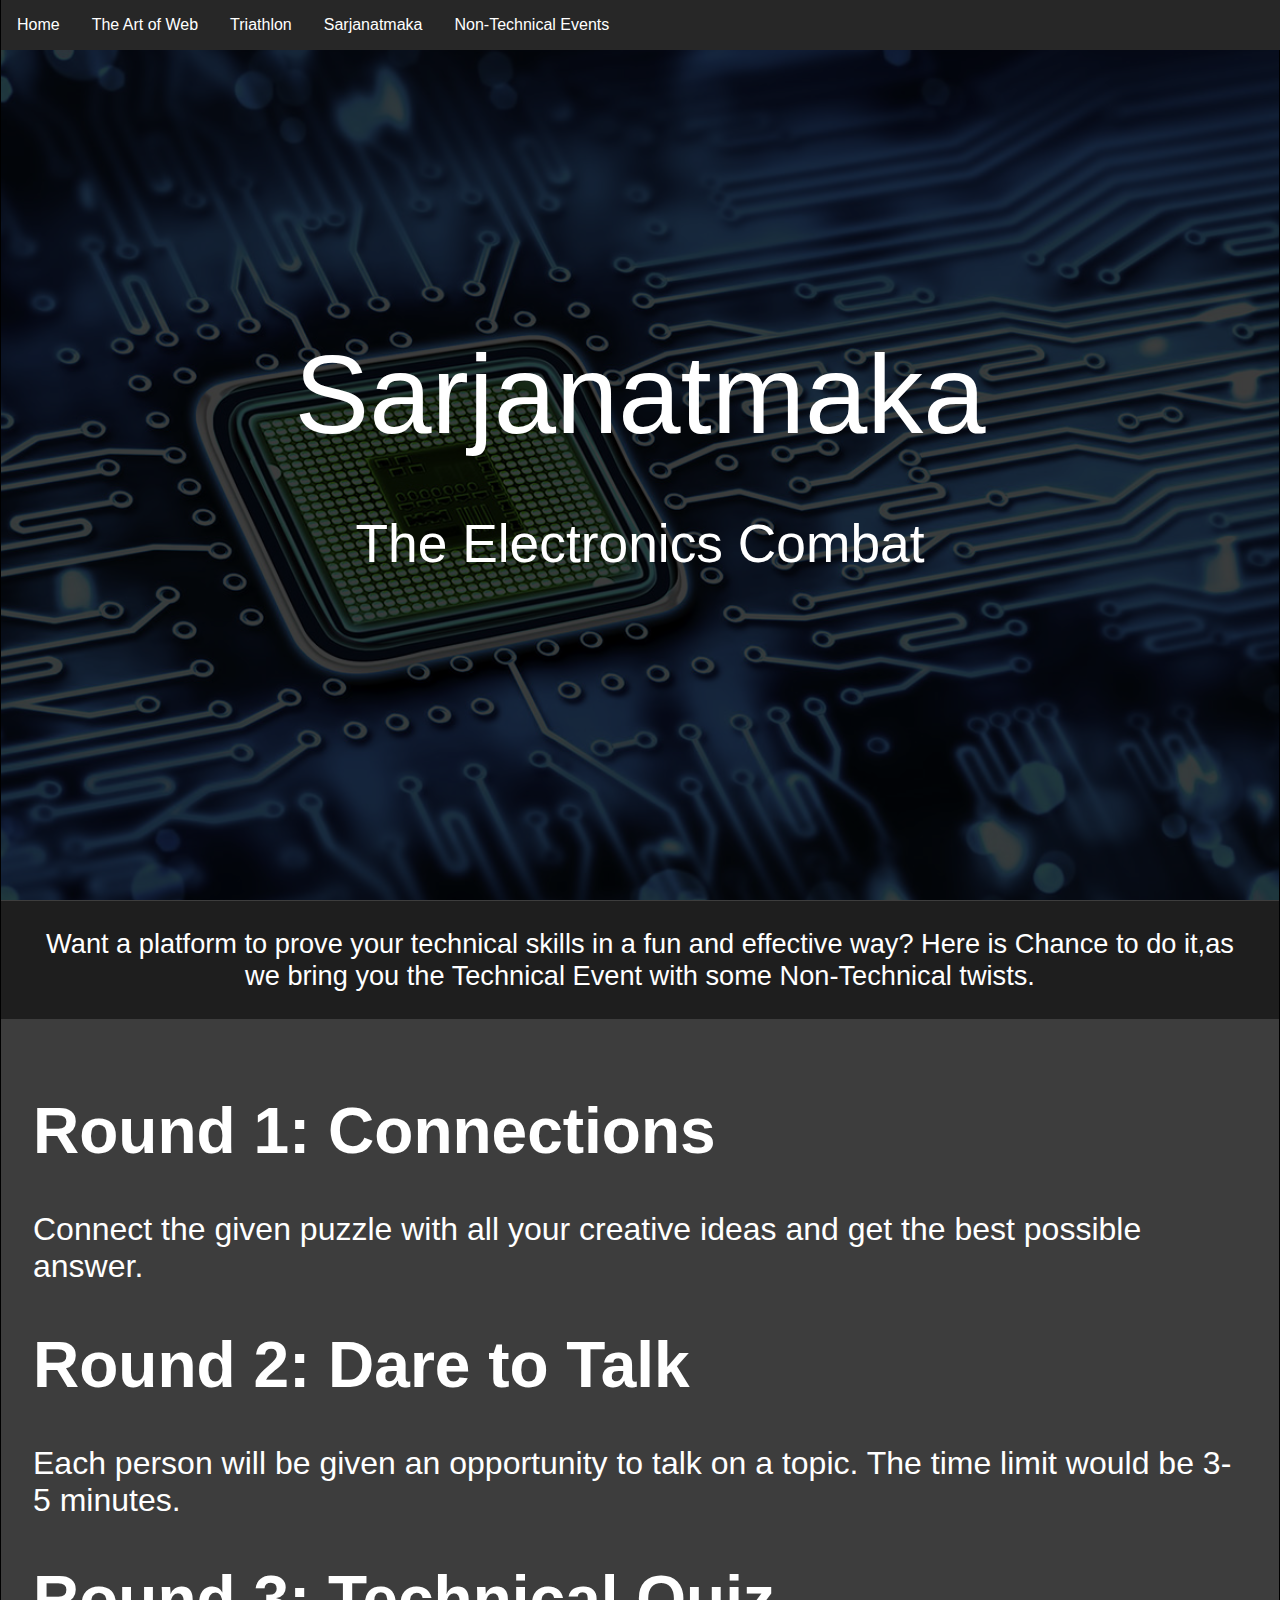
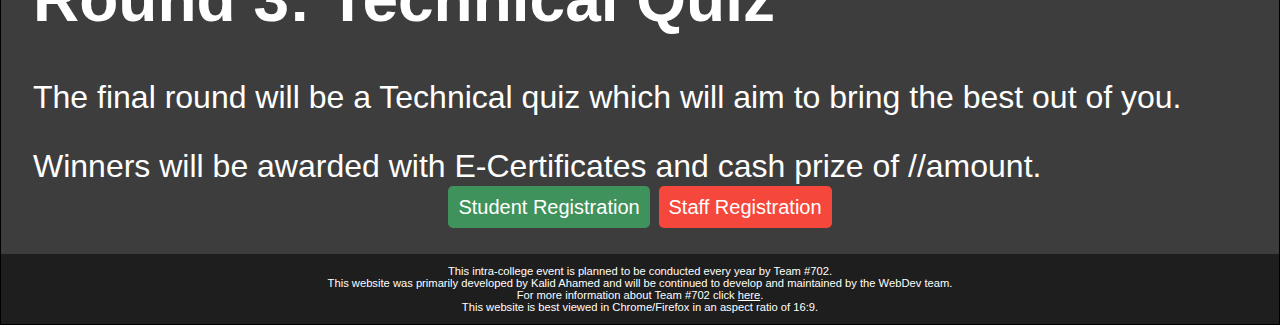
<file: sarjanatmaka.html>
<!DOCTYPE html>
<html lang="en">
<head>
    <meta charset="UTF-8">
    <meta name="viewport" content="width=device-width, initial-scale=1.0">
    <meta http-equiv="X-UA-Compatible" content="ie=edge">
    <title>Sarajnatmaka</title>
    <link rel="stylesheet" href="Styling/univ.css">
    <style>
        body{
            background-image: url(Styling/img/pcb-board-assembly-1.jpg);
        }
        h1{
            font-weight: 600;
        }
    </style>
</head>
<body>
    <nav>
        <ul>
            <li><a href="index.html">Home</a></li>
            <li><a href="webdesign.html">The Art of Web</a></li>
            <li><a href="triathlon.html">Triathlon</a></li>
            <li><a href="sarjanatmaka.html">Sarjanatmaka</a></li>
            <li><a href="nonTech.html">Non-Technical Events</a></li>
        </ul>
    </nav>
    <header>
        <span class="text">
            Sarjanatmaka<br>
            <span id="headDesc">The Electronics Combat</span>
        </span>
    </header>
    <div class="misc">
        Want a platform to prove your technical skills in a fun and effective way?
        Here is Chance to do it,as we bring you the Technical Event with some Non-Technical twists.         
    </div>
    <div class="contentArea" style="font-size: 2em;">
        <h1>Round 1: Connections</h1>
        <p>
            Connect the given puzzle with all your creative ideas and get the best possible answer.
        </p>
        <h1>Round 2: Dare to Talk</h1>
        <p>
            Each person will be given an opportunity to talk on a topic. The time limit would be 3-5 minutes.
        </p>
        <h1>Round 3: Technical Quiz</h1>
        <p>
            The final round will be a Technical quiz which will aim to bring the best out of you.
        </p>
        Winners will be awarded with E-Certificates and cash prize of //amount.
        <div class="buttonArea">
            <span class="stuButton">
                <a href="https://goo.gl/forms/BPRZThapXlQLJgFv2">Student Registration</a>
            </span>
            <span class="staButton">
                <a href="https://goo.gl/forms/tN0SaK7r5EGCr1gd2">Staff Registration</a>
            </span>
        </div>
    </div>
    <footer>
        This intra-college event is planned to be conducted every year by Team #702.<br>
        This website was primarily developed by Kalid Ahamed and will be continued to develop and maintained by the WebDev team.<br>
        For more information about Team #702 click <a href="#">here</a>.<br>
        This website is best viewed in Chrome/Firefox in an aspect ratio of 16:9.
    </footer>
</body>
</html>
</file>
